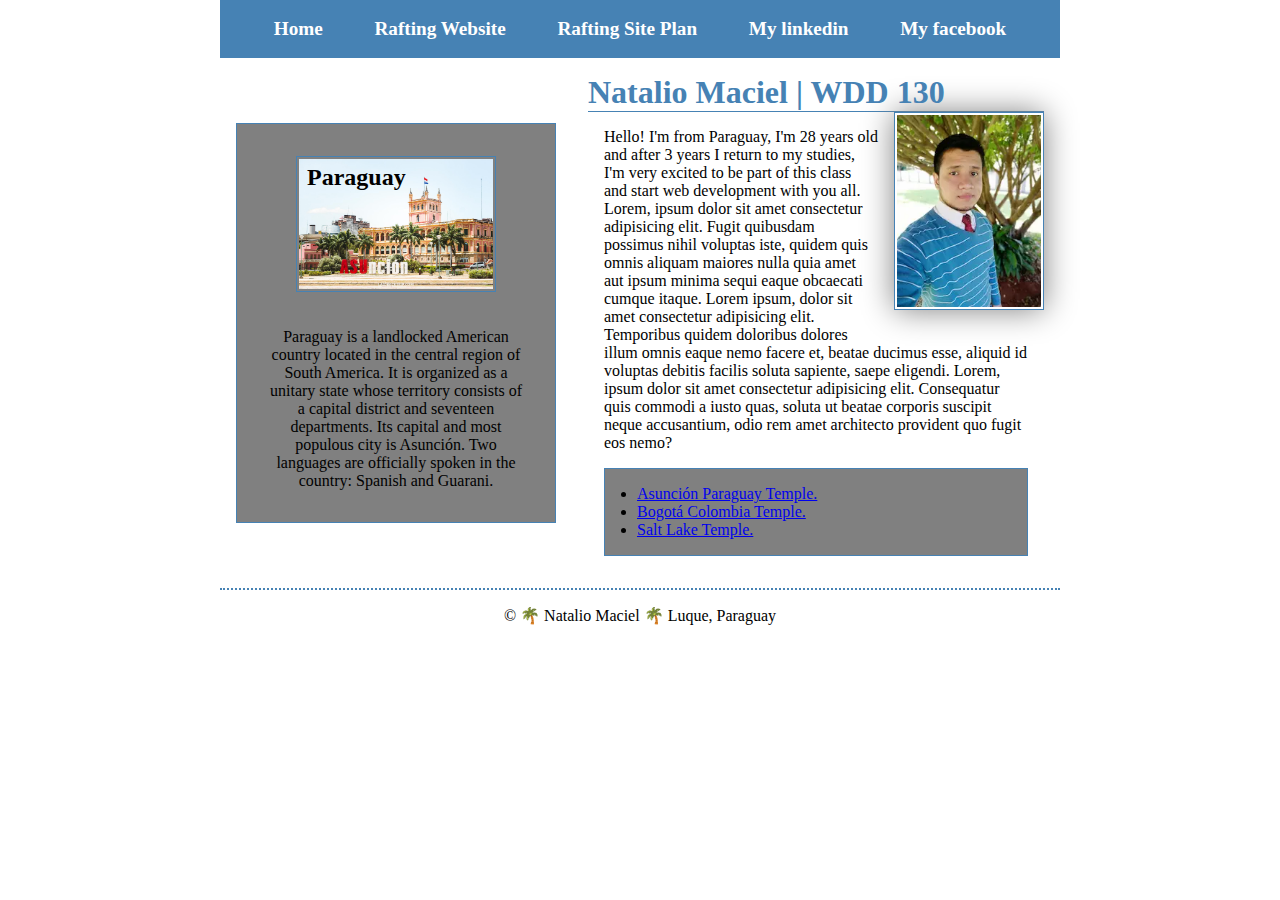
<file: index.html>
<!DOCTYPE html>
<html lang="en">
<head>
    <meta charset="UTF-8">
    <meta name="viewport" content="width=device-width, initial-scale=1.0">
    <title>Natalio Maciel  |  WDD 130</title>
    <meta name="description" content="Describe your home page here using keywords like your name, the course, the purpose of teh page.">
    <meta name="author" content="Natalio Maciel">
    <link rel="stylesheet" href="styles/styles.css">
</head>
<body>
    <header>
        <nav>
            <a href="#">Home</a>
            <a href="wwr/">Rafting Website</a>
            <a href="wwr/site-plan-rafting.html">Rafting Site Plan</a>
            <a href="https://www.linkedin.com/in/adrianmaciel95/">My linkedin</a>
            <a href="https://www.facebook.com/natalioadrian.macielcaceres/">My facebook</a>
        </nav>
    </header>
    <div class="grid">
        <main>
            <h1>Natalio Maciel  |  WDD 130</h1>
            <img src="images/profile.webp" alt="Hello, my name is Natalio Maciel" width="200">
            <p>
                Hello! I'm from Paraguay, I'm 28 years old and after 3 years I return to my studies, 
                I'm very excited to be part of this class and start web development with you all.
                Lorem, ipsum dolor sit amet consectetur adipisicing elit. Fugit quibusdam possimus nihil voluptas iste, quidem quis omnis aliquam maiores nulla quia amet aut ipsum minima sequi eaque obcaecati cumque itaque.
                Lorem ipsum, dolor sit amet consectetur adipisicing elit. Temporibus quidem doloribus dolores illum omnis eaque nemo facere et, beatae ducimus esse, aliquid id voluptas debitis facilis soluta sapiente, saepe eligendi.
                Lorem, ipsum dolor sit amet consectetur adipisicing elit. Consequatur quis commodi a iusto quas, soluta ut beatae corporis suscipit neque accusantium, odio rem amet architecto provident quo fugit eos nemo?
            </p>
            <ul class="box indent">
                <li><a href="https://www.churchofjesuschrist.org/temples/details/asuncion-paraguay-temple?lang=eng" target="_blank">Asunción Paraguay Temple.</a></li>
                <li><a href="https://www.churchofjesuschrist.org/temples/details/bogota-colombia-temple?lang=eng" target="_blank">Bogotá Colombia Temple.</a></li>
                <li><a href="https://www.churchofjesuschrist.org/temples/details/salt-lake-temple?lang=eng" target="_blank">Salt Lake Temple.</a></li>
            </ul>
        </main>
        
        <aside class="box">
            <h2>Paraguay</h2>
            <img src="images/paraguay.jpg" alt="Capital de Paraguay" width="200">
            <p>Paraguay is a landlocked American country located in the central 
                region of South America. It is organized as a unitary state whose territory 
                consists of a capital district and seventeen departments. Its capital and most 
                populous city is Asunción. Two languages are officially spoken in the country: Spanish and Guarani.</p>
        </aside>
    </div>    
    <footer>
        <p>&copy; 🌴  Natalio Maciel  🌴  Luque, Paraguay</p>
    </footer>
</body>
<!--05-05-2024-->
</html>
</file>
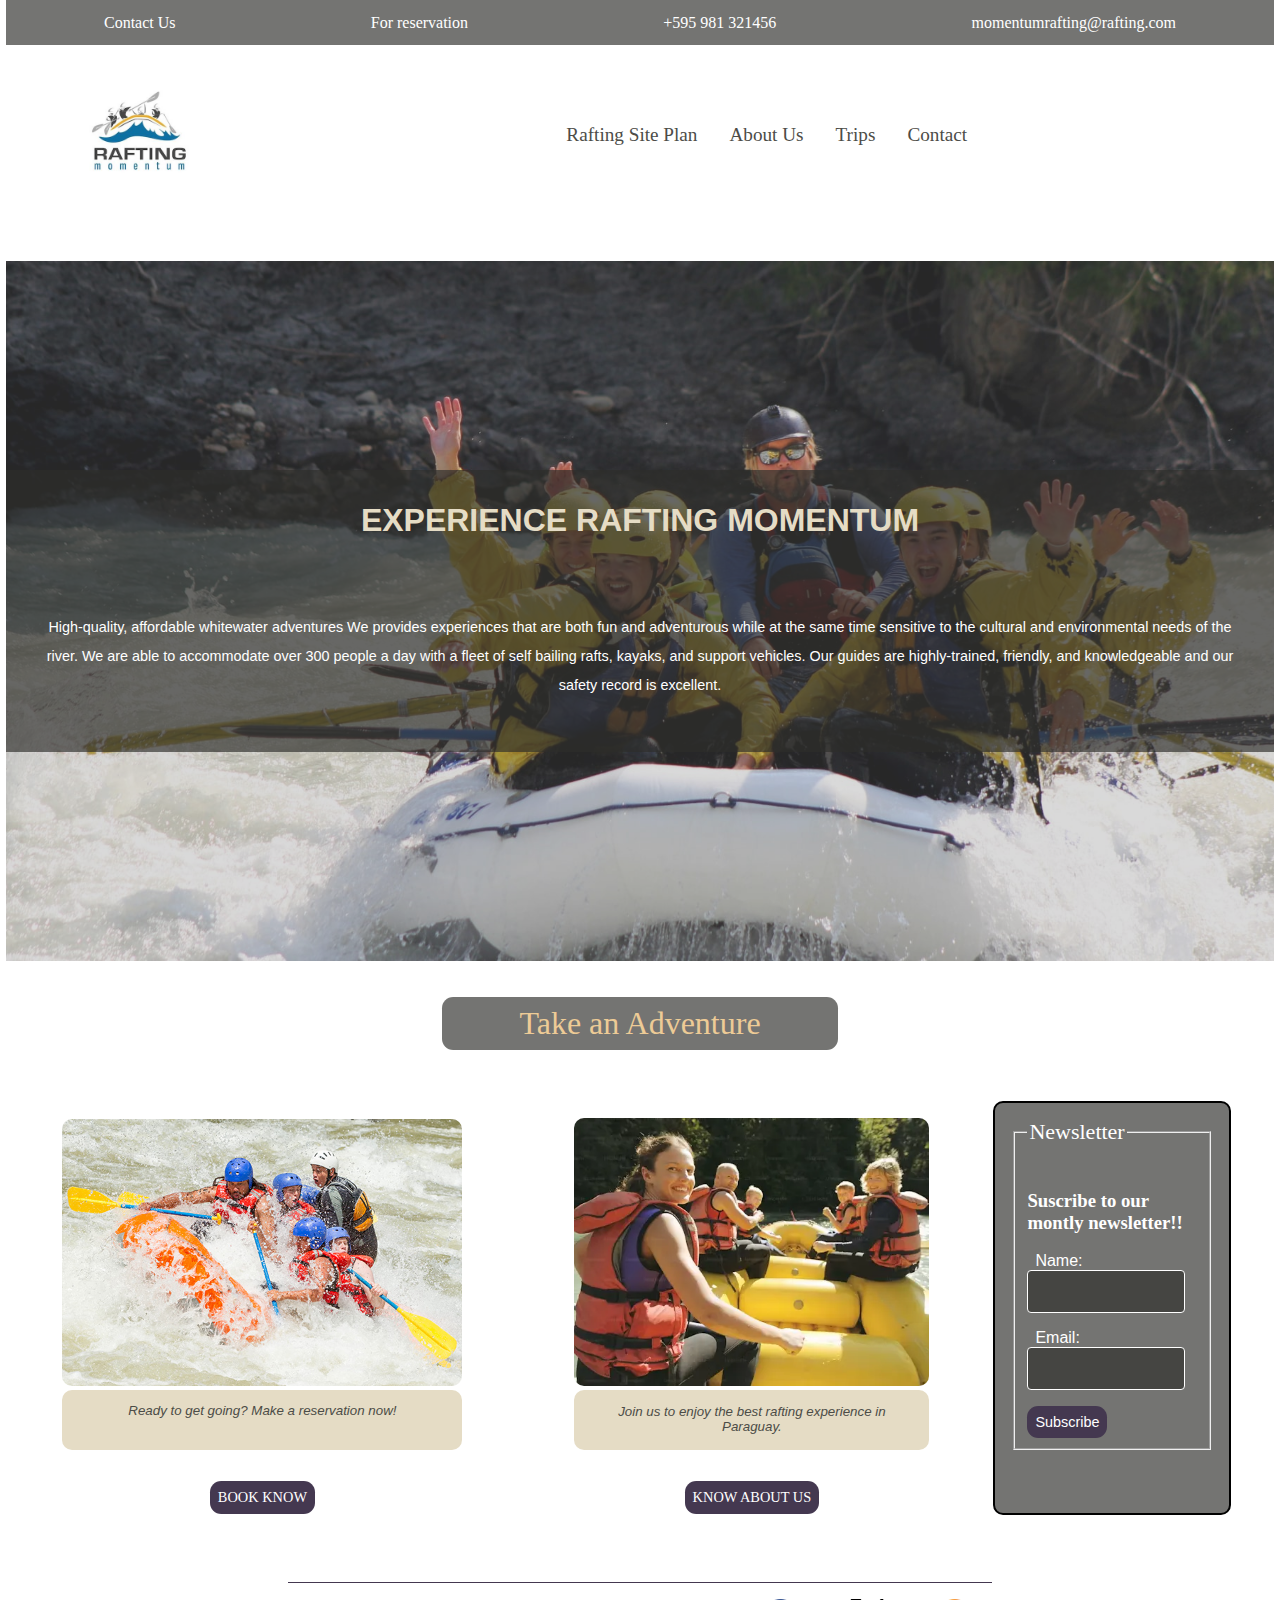
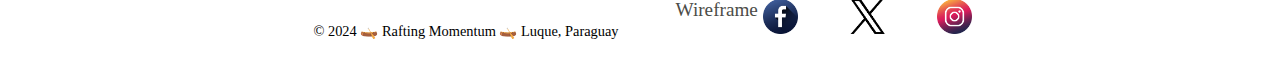
<file: wwr/index.html>
<!DOCTYPE html>
<html lang="en">
<head>
    <meta charset="UTF-8">
    <meta name="viewport" content="width=device-width, initial-scale=1.0">
    <title>Home Rafting Momentum</title>
    <meta name="description" content="The best white water rafting! Don't waste your time and reserve your trip now. And adventure is waiting for you!">
    <meta name="author" content="Natalio Maciel">
    <link rel="stylesheet" href="styles/rafting.css">
</head>
<body>
    <header>
        <div class="header__div">
            <a href="contact.html">Contact Us</a>
            <a href="trips.html">For reservation</a>
            <a href="#">+595 981 321456</a>
            <a href="contact.html">momentumrafting@rafting.com</a>
        </div>
        <a href="index.html">
            <img class="logo" src="images/rafting-site-logo.jpg" alt="Rafting Site Logo">
        </a>
        <nav>
            <a href="index.html">Rafting Site Plan</a>
            <a href="about.html">About Us</a>
            <a href="trips.html">Trips</a>
            <a href="contact.html">Contact</a>
        </nav>
    </header>
    <br>
    <br>
    <main>
        <div class="banner">
            <div class="info">
                <h1 class="banner__title"> EXPERIENCE RAFTING MOMENTUM</h1>
                <p class="banner__p__i">
                    High-quality, affordable whitewater adventures
                    We provides experiences that are both fun and adventurous while at the same time 
                    sensitive to the cultural and environmental needs of the river. We are able to accommodate 
                    over 300 people a day with a fleet of self bailing rafts, kayaks, and support vehicles. 
                    Our guides are highly-trained, friendly, and knowledgeable and our safety record is excellent.
                </p>
            </div>
        </div>
        <br>
        <br>
        <div>
            <a class="button__trip button__a" href="trips.html">Take an Adventure</a>
        </div>
        <br>
        <br>
        <section class="trip__home">
            <div class="figure">
                <figure>
                    <img class="figure__img" src="images/wwr2.jpg" alt="White Water Rafting1">
                    <figcaption>Ready to get going? Make a reservation now!</figcaption>
                </figure>
                <a class="button" href="trips.html">BOOK KNOW</a>
            </div>
            <div class="figure">
                <figure>
                    <img class="figure__img" src="images/happyclient2.webp" alt="White Water Rafting2" width="355">
                    <figcaption>Join us to enjoy the best rafting experience in Paraguay.</figcaption>
                </figure>
                <a class="button" href="contact.html">KNOW ABOUT US</a>
            </div>
            <form class="form__home">
                <fieldset>
                    <legend class="legend__home">Newsletter</legend>
                    <h3>Suscribe to our montly newsletter!!</h3>
                    <div>
                        <label for="name">Name:</label>
                        <input class="controls" type="text" id="name" name="name">
                    </div>
                    <div>
                        <label for="useremail">Email:</label>   
                        <input class="controls" type="email" id="useremail" name="useremail">
                    </div>      
                    <button class="button" type="submit">Subscribe</button> 
                </fieldset>
            </form>
        </section>
    </main>
    <br>
    <br>
    <footer>
        <p>&copy; 2024 🛶 Rafting Momentum 🛶  Luque, Paraguay</p>
        <nav>
            <a class="footer__img" href="https://app.moqups.com/j3bwiCZergPqX8qBrM3HeE8jsIW17aIn/view/page/af5d9795b" target="_blank">Wireframe</a>
            <a href="https://facebook.com" target="_blank">
                <img class="footer__img" src="images/facebook.png" alt="facebook"  width="50">
            </a>
            <a href="https://twitter.com"  target="_blank">
                <img class="footer__img" src="images/twitter.png"  alt="twitter" width="50">
            </a>
            <a href="https://www.instagram.com/"  target="_blank">
                <img class="footer__img" src="images/instagram.png"  alt="instagram" width="50">
            </a>
        </nav>
    </footer>
</body>
</html>
</file>
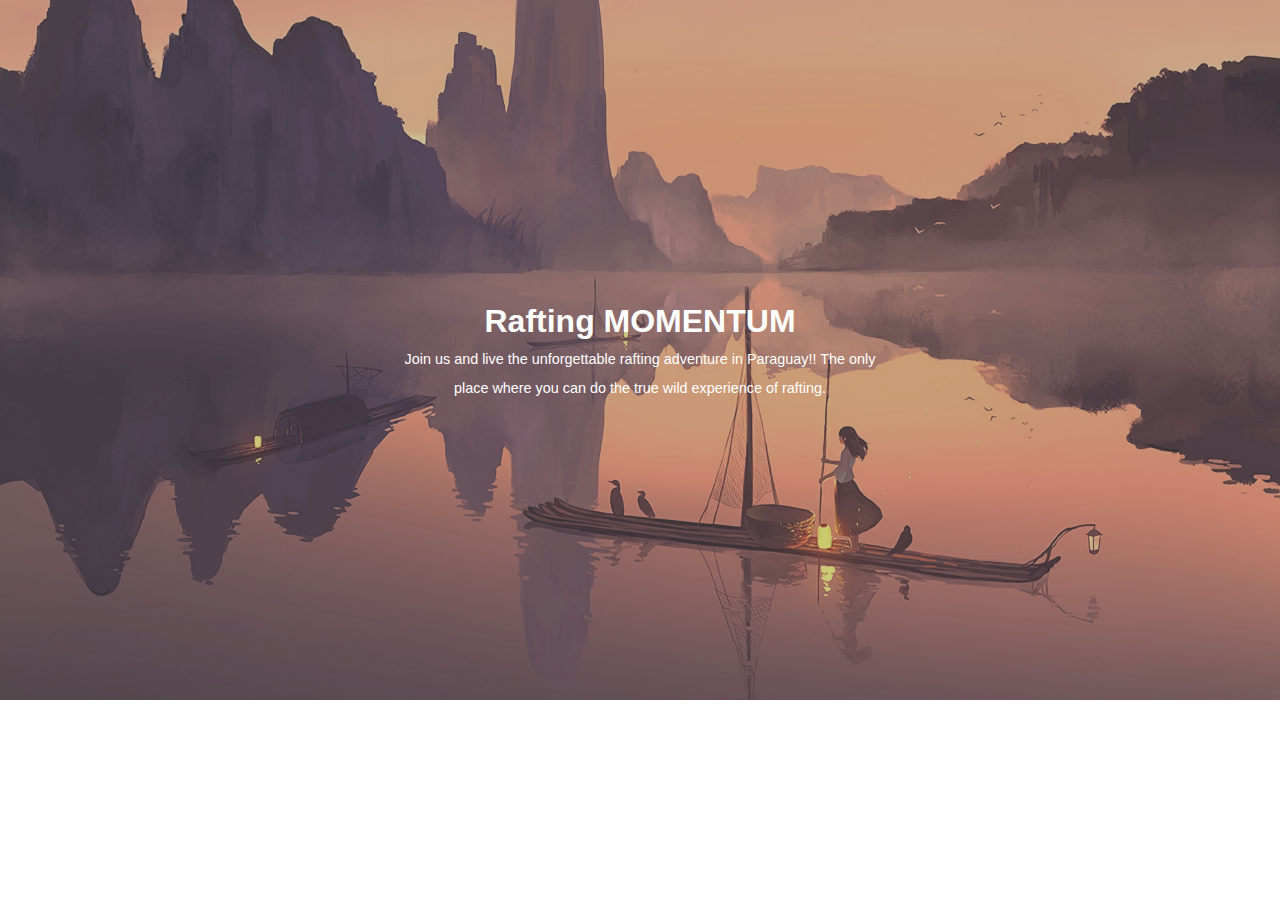
<file: hero.html>
<!DOCTYPE html>
<html lang="en">
<head>
    <meta charset="UTF-8">
    <meta name="viewport" content="width=device-width, initial-scale=1.0">
    <link rel="stylesheet" href="styles/styles_hero.css">
    <title>Document</title>
</head>
<body>
    <header>
        <Section class="banner">
            <div class="banner__info">
                <h1 class="banner__title">
                    Rafting MOMENTUM
                </h1>
                <p class="banner__p">
                    Join us and live the unforgettable rafting adventure in Paraguay!! 
                    The only place where you can do the true wild experience of rafting.
                </p>
            </div>
        </Section>
    </header>
</body>
</html>
</file>
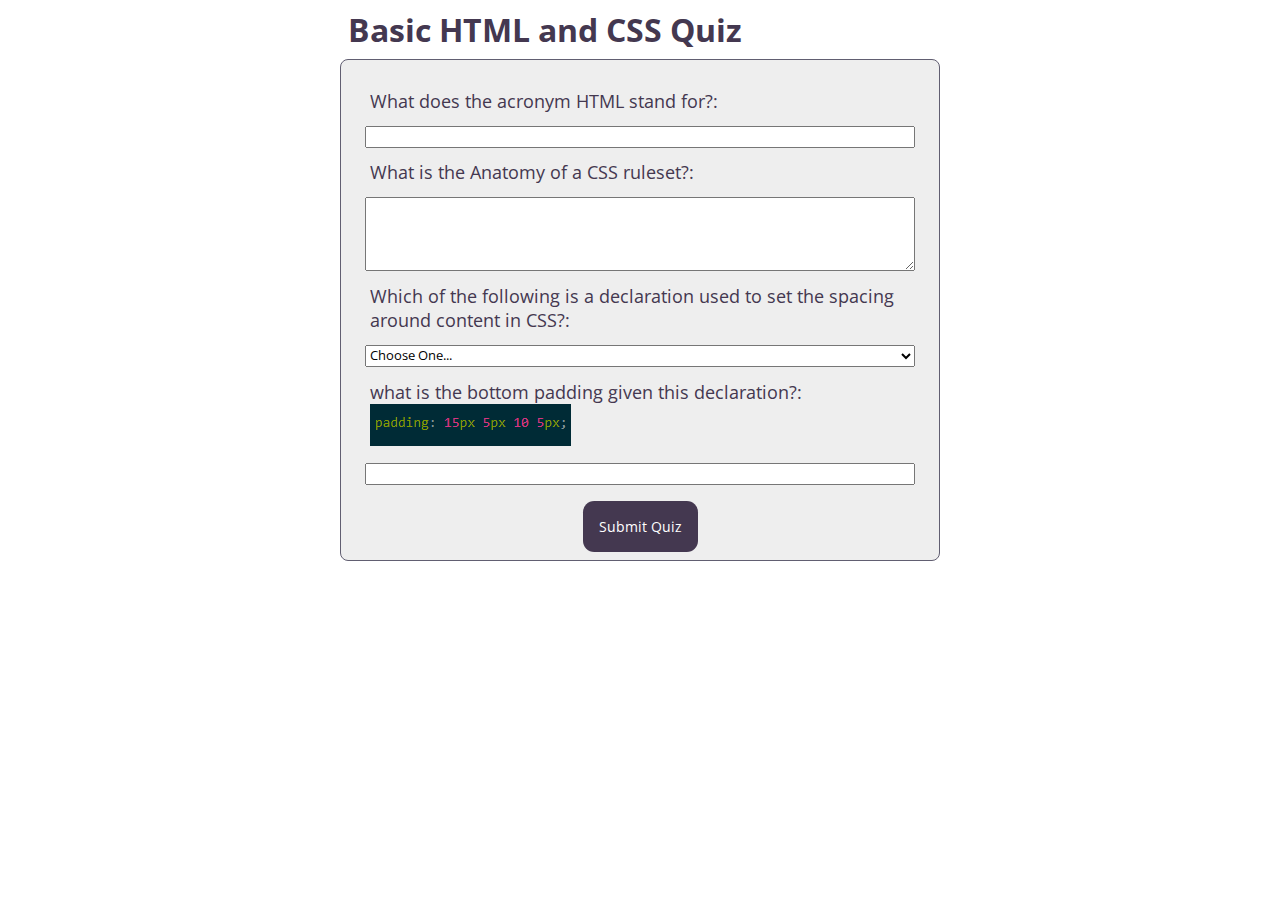
<file: quiz.html>
<!DOCTYPE html>
<html lang="en">
<head>
    <meta charset="UTF-8">
    <meta name="viewport" content="width=device-width, initial-scale=1.0">
    <title>WDD 130 | Natalio Maciel</title>
    <meta name="description" content="Quiz about HTML and CSS">
    <meta name="author" content="Natalio Maciel">
    <link rel="stylesheet" href="styles/quiz.css">

</head>
<body>
    <header>
        <h1>Basic HTML and CSS Quiz</h1>
    </header>
    <main>
        <form>
            <fieldset>                
                <label for="q1">What does the acronym HTML stand for?:</label>
                <input type="text" id="q1" name="q1">
                <label for="q2">What is the Anatomy of a CSS ruleset?:</label>   
                <textarea id="q2" name="q2" rows="4" placeholder=""></textarea>
                <label for="q3">Which of the following is a declaration used to set the spacing around content in CSS?:</label>
                <select name="q3" id="q3">
                    <option value="" selected disabled>Choose One...</option>
                    <option value="margin">margin</option>
                    <option value="display">display</option>
                    <option value="padding">padding</option>
                    <option value="width">width</option>
                </select>
                <label for="q4">what is the bottom padding given this declaration?: <img class="img" src="images/question4.png" alt="question4"></label>
                <input type="number" id="q4" name="q4">
            </fieldset>
            <button type="submit">Submit Quiz</button>
        </form>
    </main>
    <footer></footer>
</body>
</html>
</file>
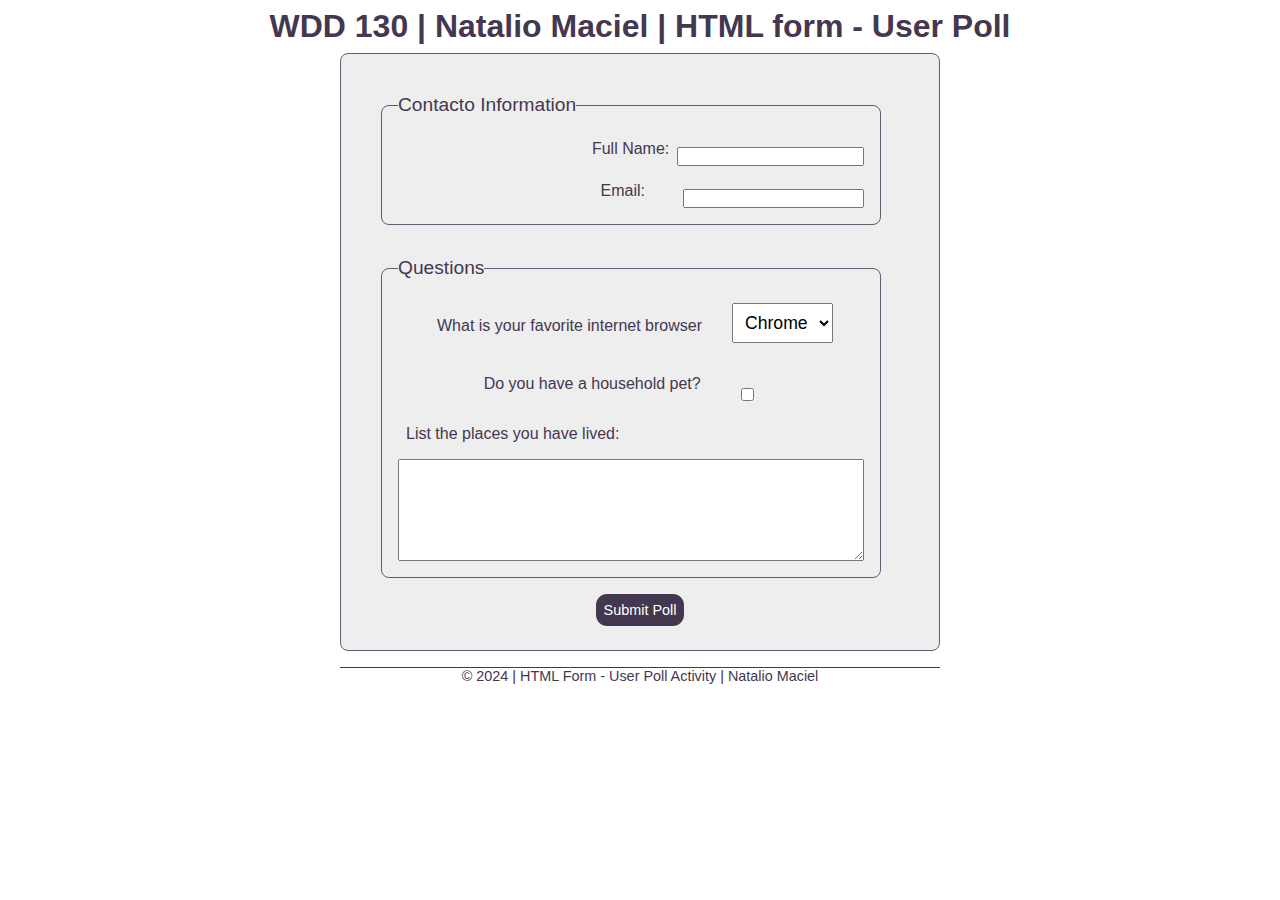
<file: week05/poll-form.html>
<!DOCTYPE html>
<html lang="en">
<head>
    <meta charset="UTF-8">
    <meta name="viewport" content="width=device-width, initial-scale=1.0">
    <title>WDD 130 | HTML form - User Poll</title>
    <link rel="stylesheet" href="styles/poll-form.css">
</head>
<body>
    <header>
        <h1>WDD 130 | Natalio Maciel | HTML form - User Poll</h1>
    </header>
    <main>
        <form>
            <fieldset>
                <legend>Contacto Information</legend>
                <div class="form-item column2">
                    <label for="fullname">Full Name:</label>
                    <input type="text" id="fullname" name="fullname">
                </div>
                <div class="form-item column2">
                    <label for="useremail">Email:</label>   
                    <input type="email" id="useremail" name="useremail">
                </div>                                             
            </fieldset>
            <fieldset>
                <legend>Questions</legend>
                <div class="form-item column1">
                    <label for="browser">What is your favorite internet browser</label>
                    <select name="browser" id="browser">
                        <option value="chrome">Chrome</option>
                        <option value="firefox">Firefox</option>
                        <option value="edge">Edge</option>
                        <option value="safari">Safari</option>
                        <option value="other">Other</option>
                    </select>
                </div>
                <div class="form-item column1">
                    <label for="pet">Do you have a household pet?</label>
                    <input type="checkbox" id="pet" name="pet">
                </div>
                <label for="feedback">List the places you have lived:</label> 
                <textarea id="feedback" name="feedback" rows="4" placeholder=""></textarea>               
            </fieldset>
            <button type="submit">Submit Poll</button>
        </form>
    </main>
    <footer>
        <p>&copy; 2024 | HTML Form - User Poll Activity | Natalio Maciel</p>
    </footer>
</body>
</html>
</file>
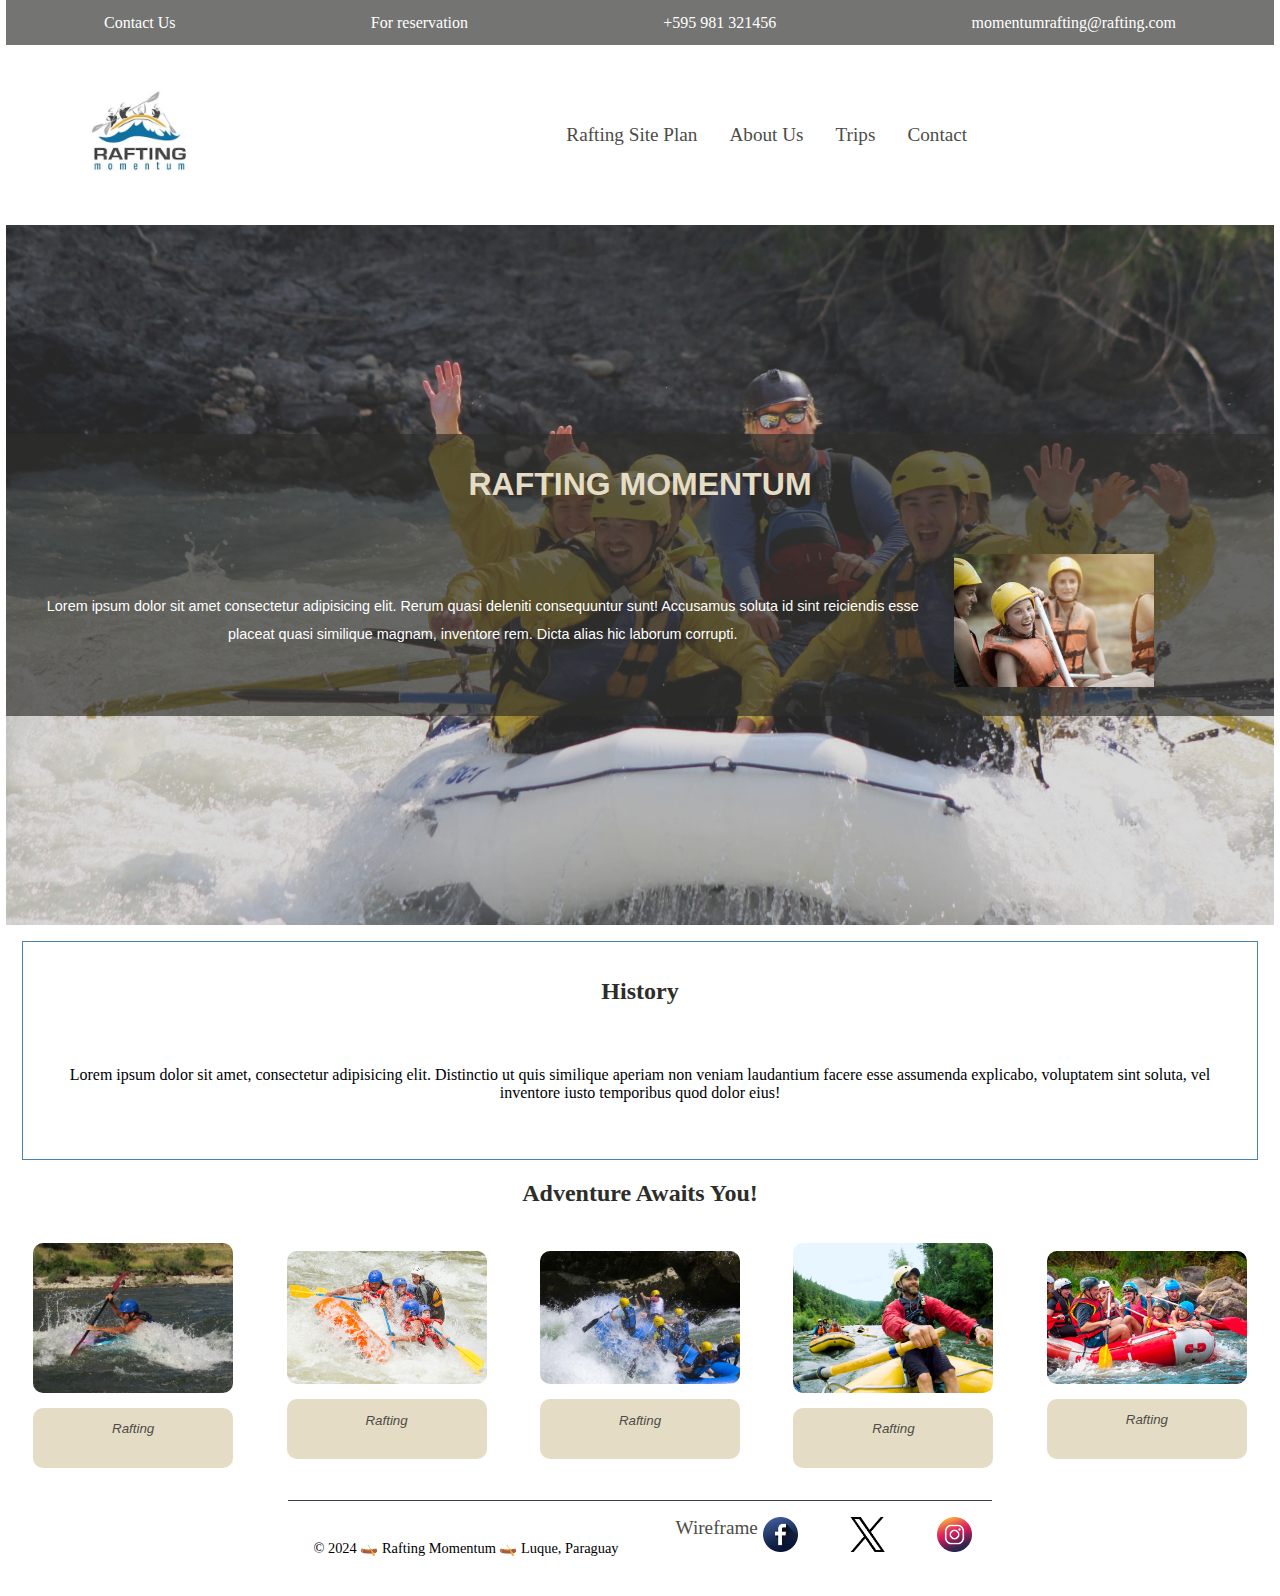
<file: wwr/about.html>
<!DOCTYPE html>
<html lang="en">
<head>
    <meta charset="UTF-8">
    <meta name="viewport" content="width=device-width, initial-scale=1.0">
    <title>Rafting Momentum. About Us</title>
    <meta name="description" content="About us At Rafting Momentum, we are dedicated to providing you with quality adventures at reasonable prices. Find out what makes us different!">
    <meta name="author" content="Natalio Maciel">
    <link rel="stylesheet" href="styles/rafting.css">
</head>
<body>
    <header>
        <div class="header__div">
            <a href="contact.html">Contact Us</a>
            <a href="trips.html">For reservation</a>
            <a href="#">+595 981 321456</a>
            <a href="contact.html">momentumrafting@rafting.com</a>
        </div>
        <a href="index.html">
            <img class="logo" src="images/rafting-site-logo.jpg" alt="Rafting Site Logo">
        </a>
        <nav>
            <a href="index.html">Rafting Site Plan</a>
            <a href="about.html">About Us</a>
            <a href="trips.html">Trips</a>
            <a href="contact.html">Contact</a>
        </nav>
    </header>
    <main>
        <section class="banner">
            <div class="info">
                <h1 class="banner__title h1"> RAFTING MOMENTUM</h1>
                <p class="banner__p">
                    Lorem ipsum dolor sit amet consectetur adipisicing elit. 
                    Rerum quasi deleniti consequuntur sunt! Accusamus soluta id sint 
                    reiciendis esse placeat quasi similique magnam, inventore rem. Dicta 
                    alias hic laborum corrupti.
                </p>
                <img class="banner__img" src="images/happyclient.jpg" alt="happy Client" width="200">
            </div>
        </section>
        <section class="history">
            <h2>History</h2>
            <p>Lorem ipsum dolor sit amet, consectetur adipisicing elit. Distinctio ut quis similique aperiam non veniam laudantium facere esse assumenda explicabo, voluptatem sint soluta, vel inventore iusto temporibus quod dolor eius!</p>
        </section>
        <h2>Adventure Awaits You!</h2>
        <section class="article">
            <figure class="figure">
                <img class="figure__img__adv" src="images/wwr.jpg" alt="White Water Rafting1">
                <figcaption>Rafting</figcaption>
            </figure>
            <figure class="figure">
                <img class="figure__img__adv" src="images/wwr2.jpg" alt="White Water Rafting2" width="400">
                <figcaption>Rafting</figcaption>
            </figure>
            <figure class="figure">
                <img class="figure__img__adv" src="images/wwr3.jpg" alt="White Water Rafting3" width="400">
                <figcaption>Rafting</figcaption>
            </figure>
            <figure class="figure">
                <img class="figure__img__adv" src="images/happy_employee4.jpg" alt="White Water Rafting4" width="400">
                <figcaption>Rafting</figcaption>
            </figure>
            <figure class="figure">
                <img class="figure__img__adv" src="images/rafting.jpg" alt="White Water Rafting5" width="400">
                <figcaption>Rafting</figcaption>
            </figure>
        </section>
    </main>
    <footer>
        <p>&copy; 2024 🛶 Rafting Momentum 🛶  Luque, Paraguay</p>
        <nav>
            <a class="footer__img" href="https://app.moqups.com/j3bwiCZergPqX8qBrM3HeE8jsIW17aIn/view/page/af5d9795b" target="_blank">Wireframe</a>
            <a href="https://facebook.com" target="_blank">
                <img class="footer__img" src="images/facebook.png" alt="facebook"  width="50">
            </a>
            <a href="https://twitter.com"  target="_blank">
                <img class="footer__img" src="images/twitter.png"  alt="twitter" width="50">
            </a>
            <a href="https://www.instagram.com/"  target="_blank">
                <img class="footer__img" src="images/instagram.png"  alt="instagram" width="50">
            </a>
        </nav>
    </footer>
</body>
</html>
</file>
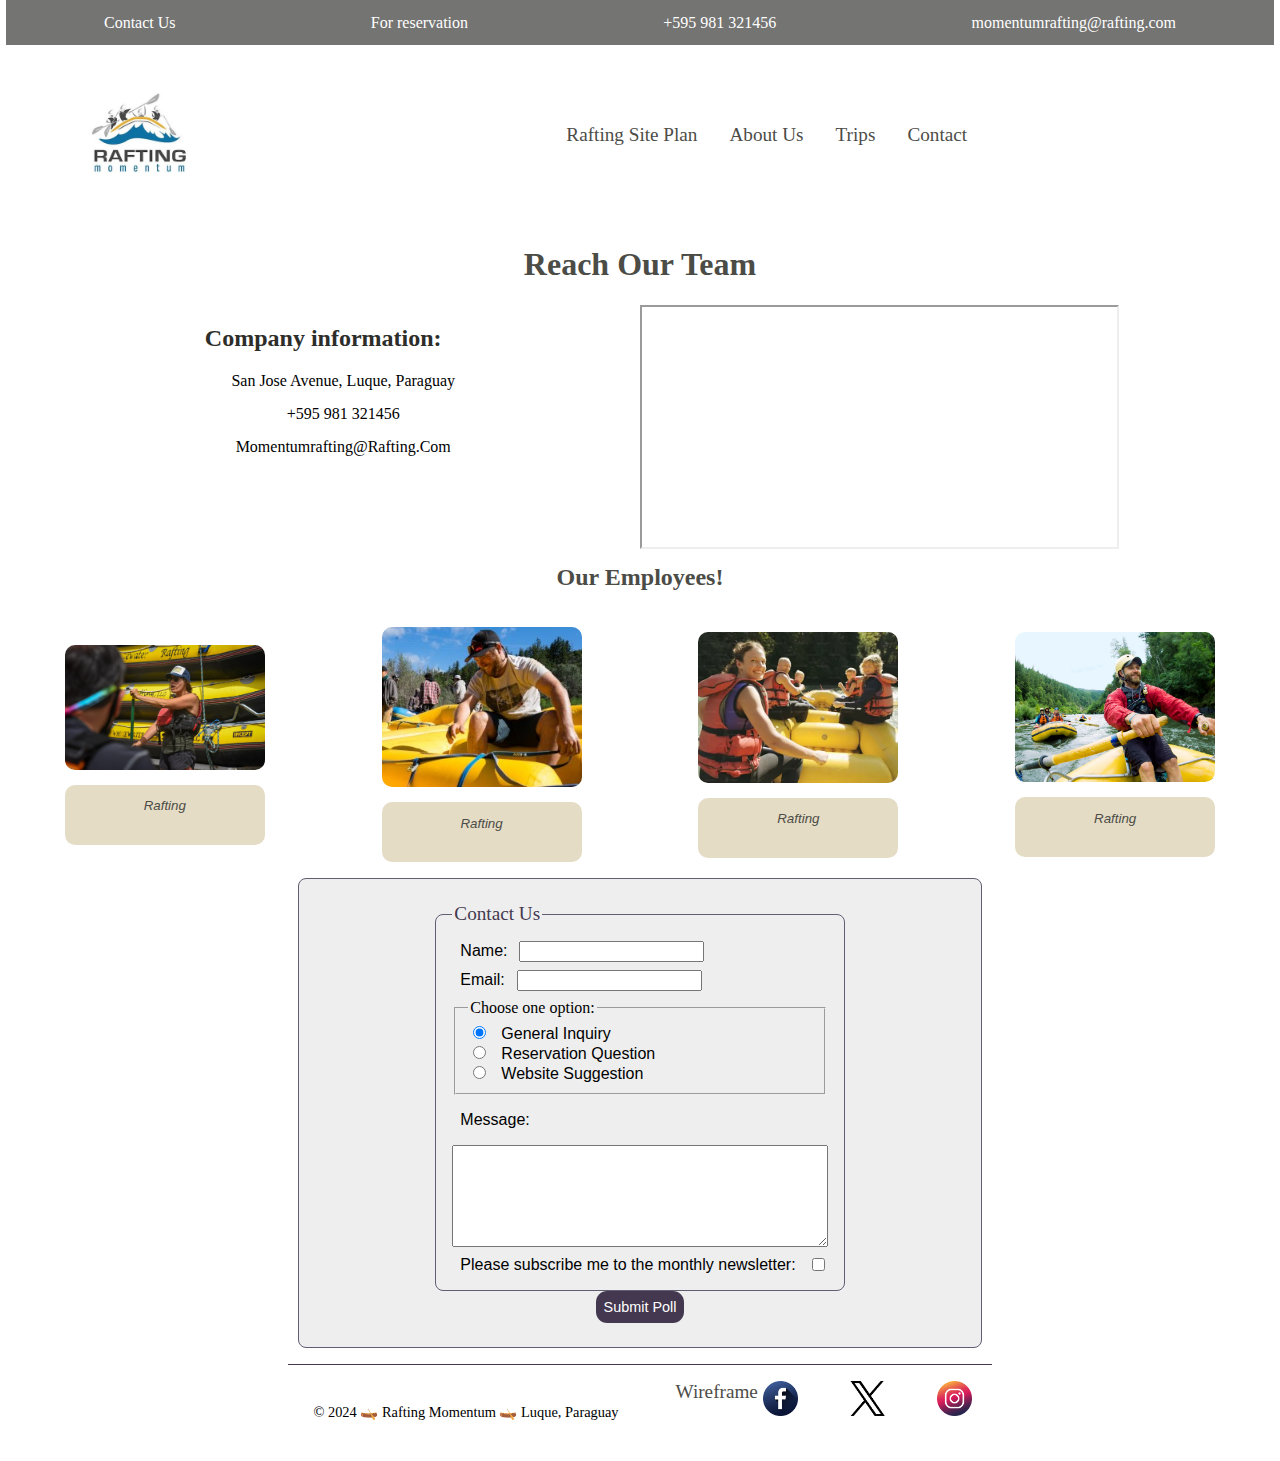
<file: wwr/contact.html>
<!DOCTYPE html>
<html lang="en">
<head>
    <meta charset="UTF-8">
    <meta name="viewport" content="width=device-width, initial-scale=1.0">
    <title>Contact Us Rafting Momentum</title>
    <meta name="description" content="Contact Momentum Rafting Whitewater Rafting at 1111100000 to book your next white water rafting trip">
    <meta name="author" content="Natalio Maciel">
    <link rel="stylesheet" href="styles/rafting.css">
</head>
<body>
    <header>
        <div class="header__div">
            <a href="contact.html">Contact Us</a>
            <a href="trips.html">For reservation</a>
            <a href="#">+595 981 321456</a>
            <a href="contact.html">momentumrafting@rafting.com</a>
        </div>
        <img class="logo" src="images/rafting-site-logo.jpg" alt="Rafting Site Logo">
        <nav>
            <a href="index.html">Rafting Site Plan</a>
            <a href="about.html">About Us</a>
            <a href="trips.html">Trips</a>
            <a href="contact.html">Contact</a>
        </nav>
    </header>
    <main>
        <div class="div__contact">
            <h1 class="h1">Reach Our Team</h1>
            <div>
                <h2>Company information:</h2>
                <ul>                
                    <li>San Jose Avenue, Luque, Paraguay</li>
                    <li>+595 981 321456</li>
                    <li>momentumrafting@rafting.com</li>
                </ul>
            </div> 
            <iframe src="https://www.google.com/maps/embed?pb=!1m14!1m12!1m3!1d8593.052227381748!2d-57.491882118557754!3d-25.10411547184921!2m3!1f0!2f0!3f0!3m2!1i1024!2i768!4f13.1!5e0!3m2!1ses-419!2spy!4v1716696645789!5m2!1ses-419!2spy" width="400" height="300" allowfullscreen="" loading="lazy" referrerpolicy="no-referrer-when-downgrade"></iframe>
        </div>
        <h2 class="h1">Our Employees!</h2>
            <section class="article">
                <figure class="figure">
                    <img class="figure__img__adv" src="images/happy_employee.jpg" alt="White Water Rafting1">
                    <figcaption>Rafting</figcaption>
                </figure>
                <figure class="figure">
                    <img class="figure__img__adv" src="images/happy_employee2-1.jpg" alt="White Water Rafting2">
                    <figcaption>Rafting</figcaption>
                </figure>
                <figure class="figure">
                    <img class="figure__img__adv" src="images/happyclient2.webp" alt="White Water Rafting3">
                    <figcaption>Rafting</figcaption>
                </figure>
                <figure class="figure">
                    <img class="figure__img__adv" src="images/happy_employee4.jpg" alt="White Water Rafting4">
                    <figcaption>Rafting</figcaption>
                </figure>
            </section>
        <form class="form">
            <fieldset class="fieldset">
                <legend class="legend">Contact Us</legend>
                <div>
                    <label for="name">Name:</label>
                    <input type="text" id="name" name="name">
                </div>
                <div>
                    <label for="useremail">Email:</label>   
                    <input type="email" id="useremail" name="useremail">
                </div> 

                <fieldset>
                    <legend>Choose one option:</legend>
                    <div>
                      <input type="radio" id="inquiry" name="option" value="inquiry" checked />
                      <label for="inquiry">General Inquiry</label>
                    </div>                  
                    <div>
                      <input type="radio" id="reservation" name="option" value="reservation" />
                      <label for="reservation">Reservation Question</label>
                    </div>                  
                    <div>
                      <input type="radio" id="website" name="option" value="website" />
                      <label for="website">Website Suggestion</label>
                    </div>
                  </fieldset>

                <label for="message">Message:</label> 
                <textarea id="message" name="message" rows="4" placeholder=""></textarea>
                <div>
                    <label for="subscribe">Please subscribe me to the monthly newsletter:</label>
                    <input type="checkbox" id="subscribe" name="subscribe">
                </div>                            
            </fieldset>
            <button class="button" type="submit">Submit Poll</button>
        </form>
    </main>
    <footer>
        <p>&copy; 2024 🛶 Rafting Momentum 🛶  Luque, Paraguay</p>
        <nav>
            <a class="footer__img" href="https://app.moqups.com/j3bwiCZergPqX8qBrM3HeE8jsIW17aIn/view/page/af5d9795b" target="_blank">Wireframe</a>
            <a href="https://facebook.com" target="_blank">
                <img class="footer__img" src="images/facebook.png" alt="facebook"  width="50">
            </a>
            <a href="https://twitter.com"  target="_blank">
                <img class="footer__img" src="images/twitter.png"  alt="twitter" width="50">
            </a>
            <a href="https://www.instagram.com/"  target="_blank">
                <img class="footer__img" src="images/instagram.png"  alt="instagram" width="50">
            </a>
        </nav>
    </footer>
</body>
</html>
</file>
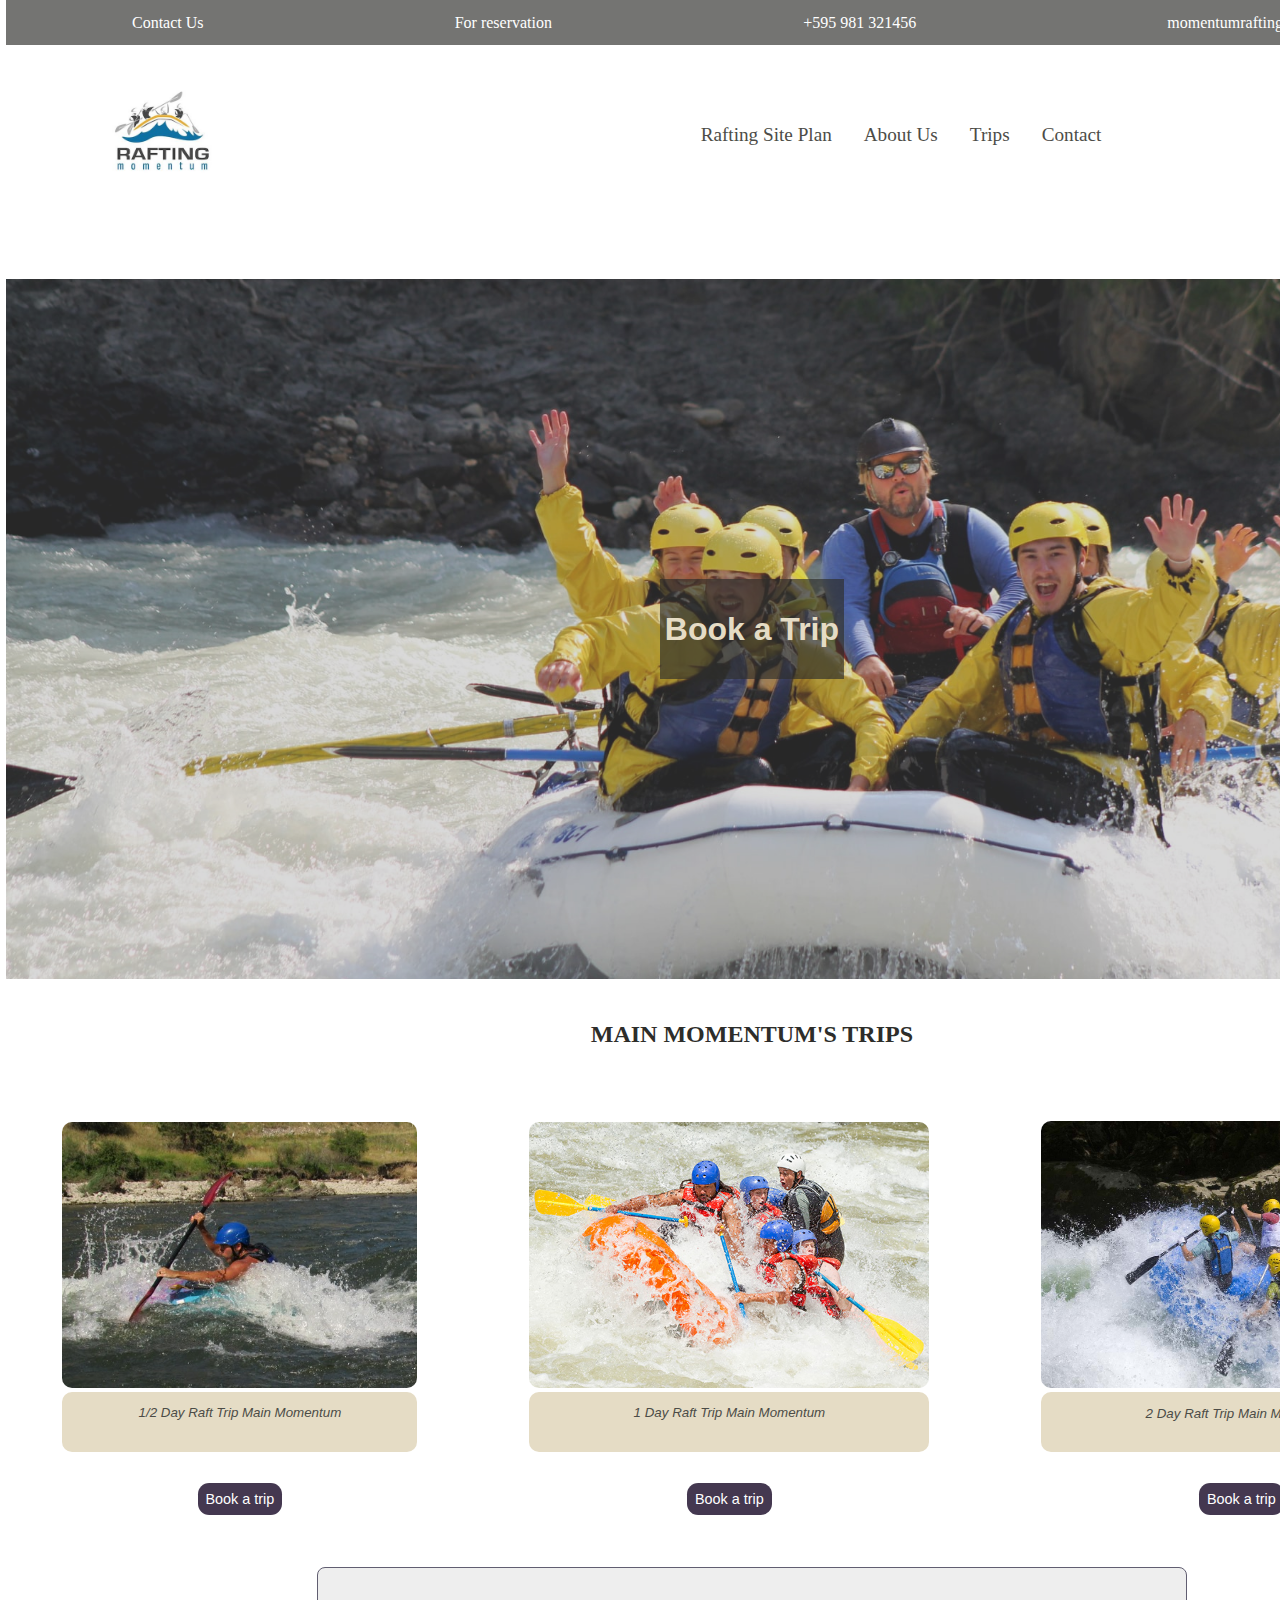
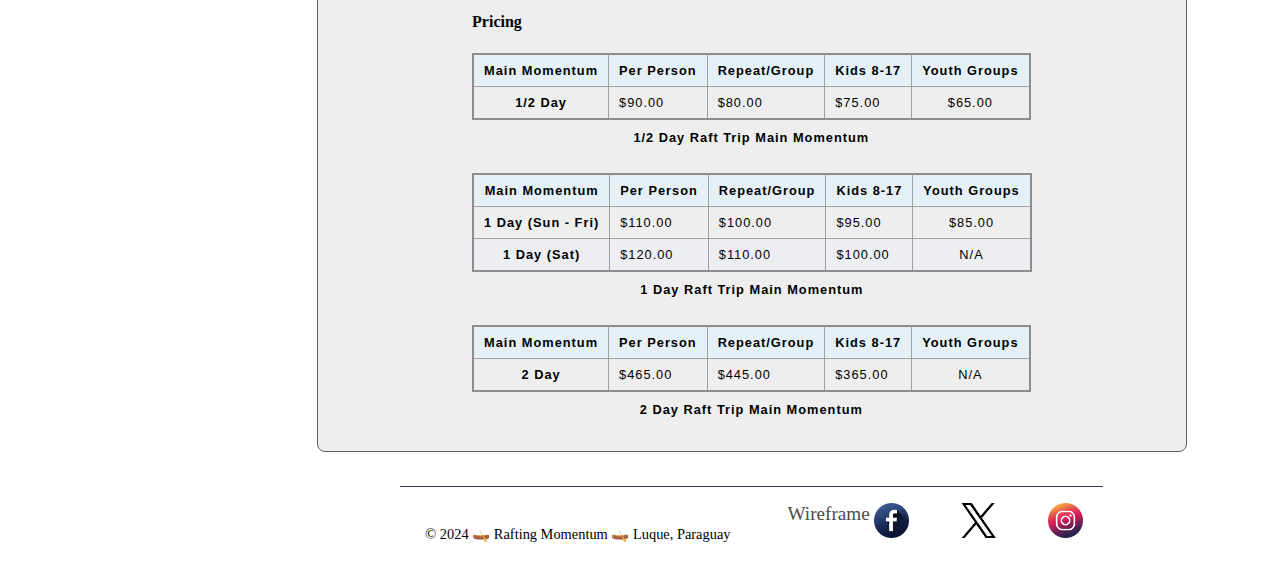
<file: wwr/trips.html>
<!DOCTYPE html>
<html lang="en">
<head>
    <meta charset="UTF-8">
    <meta name="viewport" content="width=device-width, initial-scale=1.0">
    <title>Trips Rafting Momentum</title>
    <meta name="description" content="Book your rafting trip today Only!">
    <meta name="author" content="Natalio Maciel">
    <link rel="stylesheet" href="styles/rafting.css">
</head>
<body>
    <header>
        <div class="header__div">
            <a href="contact.html">Contact Us</a>
            <a href="trips.html">For reservation</a>
            <a href="#">+595 981 321456</a>
            <a href="contact.html">momentumrafting@rafting.com</a>
        </div>
        <a href="index.html">
            <img class="logo" src="images/rafting-site-logo.jpg" alt="Rafting Site Logo">
        </a>
        <nav>
            <a href="index.html">Rafting Site Plan</a>
            <a href="about.html">About Us</a>
            <a href="trips.html">Trips</a>
            <a href="contact.html">Contact</a>
        </nav>
    </header>
    <br>
    <br>
    <main>
        <br>
        <section class="banner">
            <div class="banner__trip">
                <h1 class="banner__title h1">Book a Trip</h1>
            </div>
        </section>
        <section class="trip">
            <h2>MAIN MOMENTUM'S TRIPS</h2>
            <div class="figure">
                <figure>
                    <img class="figure__img" src="images/wwr.jpg" alt="White Water Rafting1" width="355">
                    <figcaption>1/2 Day Raft Trip Main Momentum</figcaption>                
                </figure>
                <button class="button">Book a trip</button>
            </div>
            <div class="figure">
                <figure>
                    <img class="figure__img" src="images/wwr2.jpg" alt="White Water Rafting2">
                    <figcaption>1 Day Raft Trip Main Momentum</figcaption>                
                </figure>
                <button class="button">Book a trip</button>
            </div>
            <div class="figure">
                <figure>
                    <img class="figure__img" src="images/wwr3.jpg" alt="White Water Rafting3">
                    <figcaption>2 Day Raft Trip Main Momentum</figcaption>                
                </figure>
                <button class="button">Book a trip</button>
            </div>
        </section>
        <br>
        <br>
        <form class="form__table">
            <h4>Pricing</h4>
                <div>
                    <table>
                        <caption>
                            1/2 Day Raft Trip Main Momentum
                          </caption>
                          <thead>
                            <tr>
                              <th scope="col">Main Momentum</th>
                              <th scope="col">Per Person</th>
                              <th scope="col">Repeat/Group</th>
                              <th scope="col">Kids 8-17</th>
                              <th scope="col">Youth Groups</th>
                            </tr>
                          </thead>
                          <tbody>
                            <tr>
                              <th scope="row">1/2 Day</th>
                              <td>$90.00</td>
                              <td>$80.00</td>
                              <td>$75.00</td>
                              <td>$65.00</td>
                            </tr>
                        </tbody>
                    </table>
                </div>
                <br>
                <div>
                    <table>
                        <caption>
                            1 Day Raft Trip Main Momentum
                          </caption>
                          <thead>
                            <tr>
                              <th scope="col">Main Momentum</th>
                              <th scope="col">Per Person</th>
                              <th scope="col">Repeat/Group</th>
                              <th scope="col">Kids 8-17</th>
                              <th scope="col">Youth Groups</th>
                            </tr>
                          </thead>
                          <tbody>
                            <tr>
                              <th scope="row">1 Day (Sun - Fri)</th>
                              <td>$110.00</td>
                              <td>$100.00</td>
                              <td>$95.00</td>
                              <td>$85.00</td>
                            </tr>
                            <tr>
                                <th scope="row">1 Day (Sat)</th>
                                <td>$120.00</td>
                                <td>$110.00</td>
                                <td>$100.00</td>
                                <td>N/A</td>
                              </tr>
                          </tbody>
                    </table>
                </div>   
                <br>
                <div>
                    <table>
                        <caption>
                            2 Day Raft Trip Main Momentum
                          </caption>
                          <thead>
                            <tr>
                              <th scope="col">Main Momentum</th>
                              <th scope="col">Per Person</th>
                              <th scope="col">Repeat/Group</th>
                              <th scope="col">Kids 8-17</th>
                              <th scope="col">Youth Groups</th>
                            </tr>
                          </thead>
                          <tbody>
                            <tr>
                              <th scope="row">2 Day</th>
                              <td>$465.00</td>
                              <td>$445.00</td>
                              <td>$365.00</td>
                              <td>N/A</td>
                            </tr>
                        </tbody>
                    </table>
                </div>
        </form>
    </main>
    <br>
    <footer>
        <p>&copy; 2024 🛶 Rafting Momentum 🛶  Luque, Paraguay</p>
        <nav>
            <a class="footer__img" href="https://app.moqups.com/j3bwiCZergPqX8qBrM3HeE8jsIW17aIn/view/page/af5d9795b" target="_blank">Wireframe</a>
            <a href="https://facebook.com" target="_blank">
                <img class="footer__img" src="images/facebook.png" alt="facebook"  width="50">
            </a>
            <a href="https://twitter.com"  target="_blank">
                <img class="footer__img" src="images/twitter.png"  alt="twitter" width="50">
            </a>
            <a href="https://www.instagram.com/"  target="_blank">
                <img class="footer__img" src="images/instagram.png"  alt="instagram" width="50">
            </a>
        </nav>
    </footer>
</body>
</html>
</file>
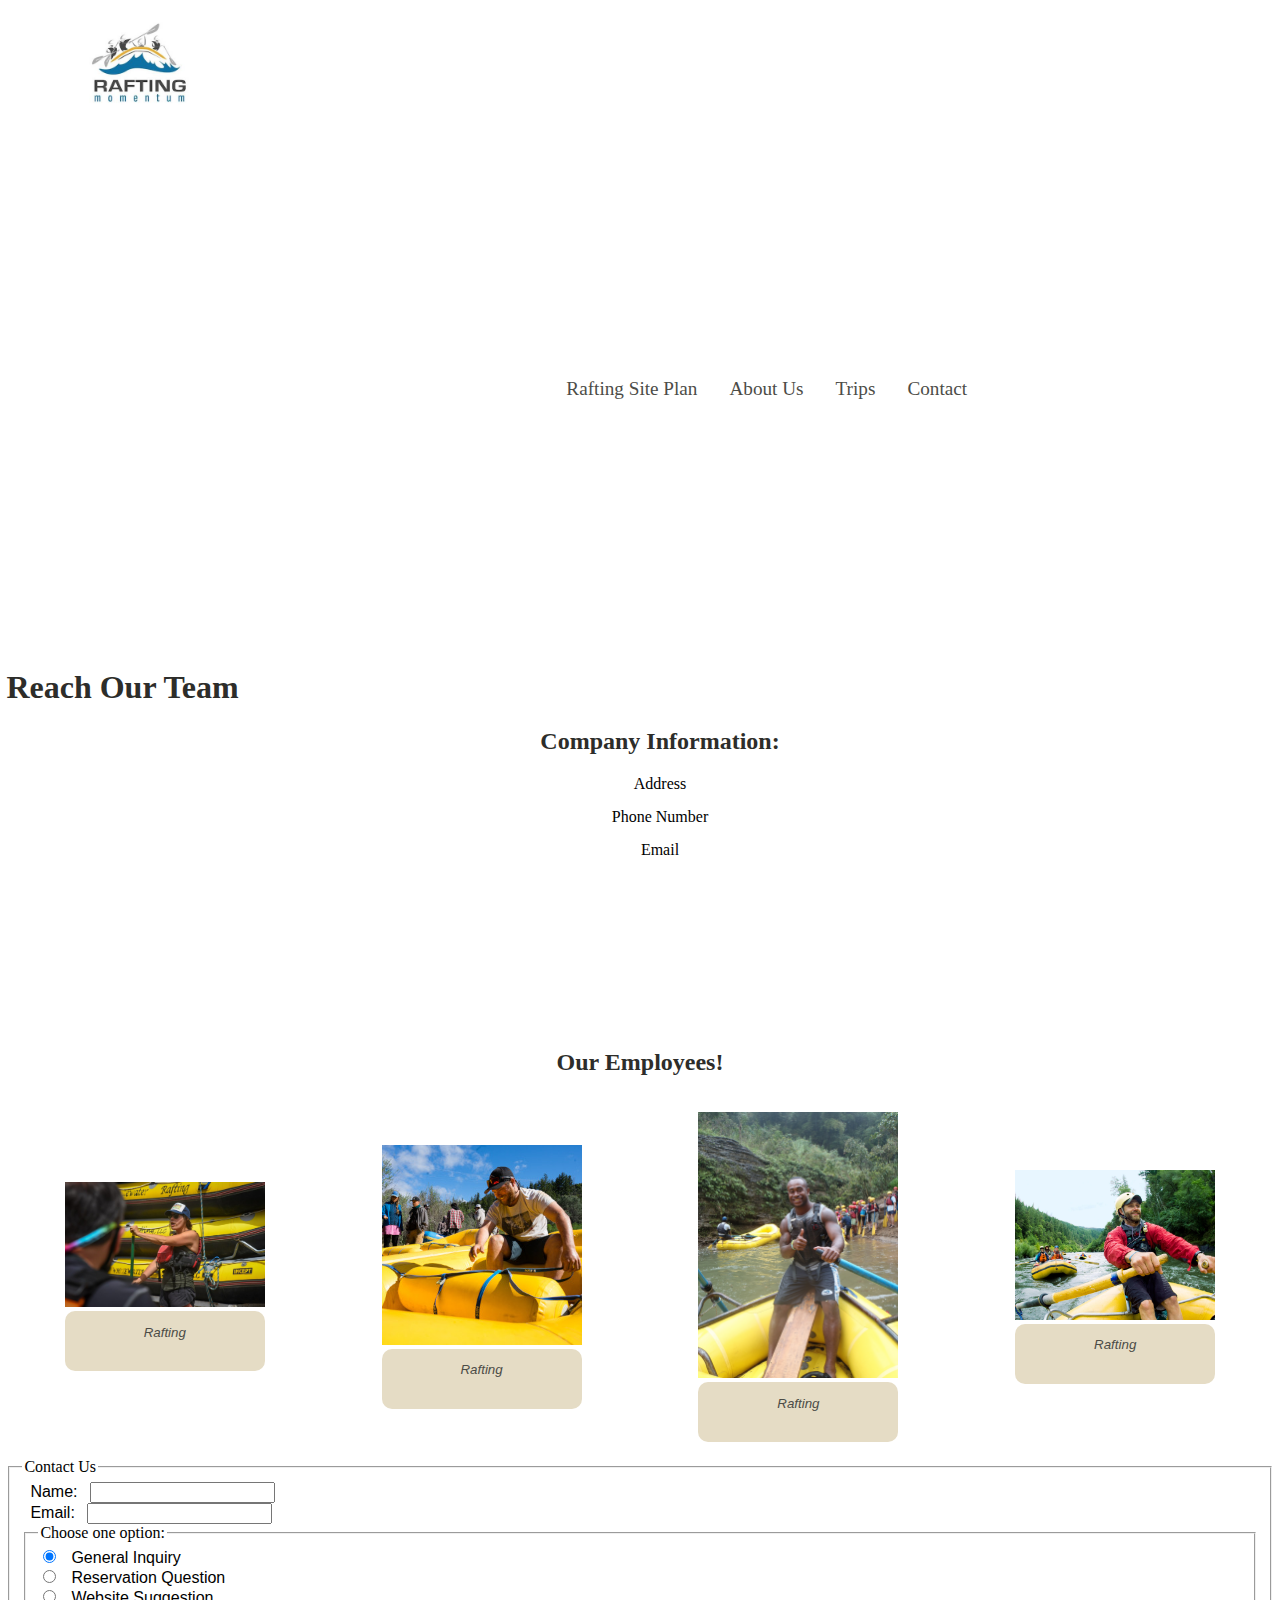
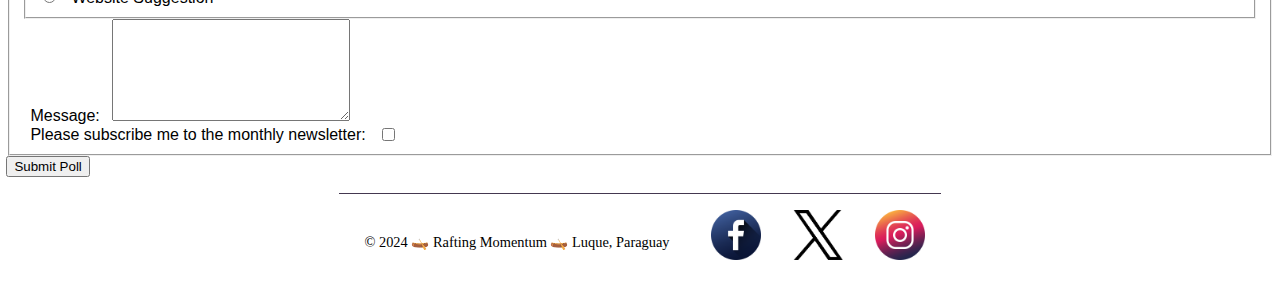
<file: wwr/wwr/contact.html>
<!DOCTYPE html>
<html lang="en">
<head>
    <meta charset="UTF-8">
    <meta name="viewport" content="width=device-width, initial-scale=1.0">
    <title>Contact Us</title>
    <meta name="description" content="Contact Momentum Rafting Whitewater Rafting at 1111100000 to book your next white water rafting trip">
    <meta name="author" content="Natalio Maciel">
    <link rel="stylesheet" href="\wwr\styles\rafting.css">
</head>
<body>
    <header>
        <img class="logo" src="\wwr\images\rafting-site-logo.jpg" alt="Rafting Site Logo">
        <nav>
            <a href="index.html">Rafting Site Plan</a>
            <a href="about.html">About Us</a>
            <a href="trips.html">Trips</a>
            <a href="contact.html">Contact</a>
        </nav>
    </header>
    <main>
        <div class="div">
            <h1>Reach Our Team</h1>            
            <ul>
                <h2>Company information:</h2>
                <li>Address</li>
                <li>phone number</li>
                <li>email</li>
            </ul>
            <div>
                <iframe src="https://www.google.com/maps/embed?pb=!1m14!1m12!1m3!1d8593.052227381748!2d-57.491882118557754!3d-25.10411547184921!2m3!1f0!2f0!3f0!3m2!1i1024!2i768!4f13.1!5e0!3m2!1ses-419!2spy!4v1716696645789!5m2!1ses-419!2spy" width="400" height="300" style="border:0;" allowfullscreen="" loading="lazy" referrerpolicy="no-referrer-when-downgrade"></iframe>
            </div>
        </div>
        <div>
            <h2>Our Employees!</h2>
            <section class="article">
                <figure>
                    <img src="\wwr\images\happy_employee.jpg" alt="White Water Rafting1"  width="200px">
                    <figcaption>Rafting</figcaption>
                </figure>
                <figure>
                    <img src="\wwr\images\happy_employee2.jpg" alt="White Water Rafting2"  width="200px">
                    <figcaption>Rafting</figcaption>
                </figure>
                <figure>
                    <img src="\wwr\images\happy_employee3.jpg" alt="White Water Rafting3"  width="200px">
                    <figcaption>Rafting</figcaption>
                </figure>
                <figure>
                    <img src="\wwr\images\happy_employee4.jpg" alt="White Water Rafting4"  width="200px">
                    <figcaption>Rafting</figcaption>
                </figure>
            </section>
        </div>
        <form>
            <fieldset>
                <legend>Contact Us</legend>
                <div>
                    <label for="name">Name:</label>
                    <input type="text" id="name" name="name">
                </div>
                <div>
                    <label for="useremail">Email:</label>   
                    <input type="email" id="useremail" name="useremail">
                </div> 

                <fieldset>
                    <legend>Choose one option:</legend>
                    <div>
                      <input type="radio" id="inquiry" name="option" value="inquiry" checked />
                      <label for="inquiry">General Inquiry</label>
                    </div>                  
                    <div>
                      <input type="radio" id="reservation" name="option" value="reservation" />
                      <label for="reservation">Reservation Question</label>
                    </div>                  
                    <div>
                      <input type="radio" id="website" name="option" value="website" />
                      <label for="website">Website Suggestion</label>
                    </div>
                  </fieldset>

                <label for="message">Message:</label> 
                <textarea id="message" name="message" rows="4" placeholder=""></textarea>
                <div>
                    <label for="subscribe">Please subscribe me to the monthly newsletter:</label>
                    <input type="checkbox" id="subscribe" name="subscribe">
                </div>                            
            </fieldset>
            <button type="submit">Submit Poll</button>
        </form>
    </main>
    <footer>
        <p>&copy; 2024 🛶 Rafting Momentum 🛶  Luque, Paraguay</p>
        <nav>
            <a href="https://facebook.com">
                <img src="\wwr\images\facebook.png" alt="facebook"  width="50">
            </a>
            <a href="https://twitter.com">
                <img src="\wwr\images\twitter.png"  alt="twitter" width="50">
            </a>
            <a href="https://www.instagram.com/">
                <img src="\wwr\images\instagram.png"  alt="instagram" width="50">
            </a>
        </nav>
    </footer>
</body>
</html>
</file>
<file: styles/styles.css>
@import url('https://fonts.googleapis.com/css2?family=Open+Sans:ital,wght@0,300..800;1,300..800&family=Roboto:ital,wght@0,100;0,300;0,400;0,500;0,700;0,900;1,100;1,300;1,400;1,500;1,700;1,900&display=swap');

* {
    margin: 0;
    padding: 0;
    box-sizing: border-box;
}

nav{
    display: flex;
    align-items: center;
    justify-content: space-evenly;
    background-color: steelblue;
    padding: 10px;

}

nav a {
    color: white;
    display: block;
    padding: 0.5rem;
    text-decoration: none;
    font-size: 1.2rem;
    font-weight: 700;
}

h1 {
    color: steelblue;
    border-bottom: 1px solid steelblue;
}

img {
    width: 150px;
    margin: 1rem;
    height: auto;
    border: 1px solid steelblue;
    padding: 2px;
    box-shadow: 0 0 30px gray;
}

.grid{
    display: grid;
    align-items: center;
}

main {
    grid-column: 2/3;
    margin: 1rem;
}

aside{
    width: 20rem;
    color: #000;
    text-align: center;
    position: relative;
    grid-column: 1/2;
    grid-row: 1/2;
}

aside h2{
    position: absolute;
    top: 40px;
    left: 70px;
}

aside img{
    width: 200px;
    height: auto;
}

main img{
    float: right;
    width: 150px;
    height: auto;
    margin: 0 0 1rem 1rem;
}

p {
    margin: 1rem;
    padding: 0;
}

footer{
    margin-top: 2rem;
    border-top: 2px dotted steelblue;
    text-align: center;
}

header, footer, .grid{
    margin: 0 auto;
    max-width: 840px;
}



/* Class Selectors */

.box{
    margin: 1rem;
    border: 1px solid steelblue;
    padding: 1rem;
    background-color: gray;
    color: #000;
}

.indent{
    padding-left: 2rem;
}
</file>
<file: wwr/styles/rafting.css>
@import url('https://fonts.googleapis.com/css2?family=Open+Sans:ital,wght@0,300..800;1,300..800&family=Roboto:ital,wght@0,100;0,300;0,400;0,500;0,700;0,900;1,100;1,300;1,400;1,500;1,700;1,900&display=swap');

body{
    font-family: var(--paragraph-font);
    padding: 0;
    margin: 0 auto;
    display: grid;
    width: 99%;
}

:root{
    --primary-color:#2d2d2a;
    --secondary-color: #4C4C47;
    --accent1-color:#848FA5;
    --accent2-color: #E5DCC5;
    
    --heading-font:var(--primary-color), sans-serif;
    --paragraph-font:var(--secondary-color), roboto;

    --nav-background-color:#e5dcc5;
    --nav-link-color: #4C4C47;
    --nav-hover-link-color:#D5ECD4;
    --nav-hover-background-color:#A1B0AB;
}

Header{
    display: grid;
    align-items: center;
    justify-items: center;
    grid-template-columns: 1fr 4fr;
    grid-template-rows: 1fr 4fr;
}

header section{
    grid-column: 1/3;
}

header div{
    grid-row: 1/2;
    grid-column: 1/3;
    width: 100%;
    height: 45px;
    align-items: center;
    background-color: #2d2d2aa9;
}

.header__div{
    display: flex;
    flex-direction: row;
    justify-content: space-around;
}

header nav{
    grid-row: 2/3;
}
/*
main{
    display: grid;
    grid-template-columns: 1fr 2fr 1fr;
    grid-gap: 20px;
    align-items: center;
    justify-content: space-around;
}

main div{
    grid-column: 1/4;
}

main button{
    grid-column: 1/4;
}

main form{
    grid-column: 3/4;
    grid-row: 4/5;
}

main section{
    grid-column: 1/3;
    grid-row: 4/5;
}*/

h1, h2 {
    font-family: var(--heading-font);
    color: var(--primary-color);
}

.h1{
    grid-row: 1/2;
    grid-column: 1/3;
    justify-self: center;
    color: #e5dcc5;
}

article{
    position: absolute;
    top: 15rem;
    left: 0;
}

article img{
    grid-column: 2/3;
    grid-row: 1/2;
    width: auto;
}

article p{
    grid-column: 1/2;
}

h2{
    text-align: center;

}

section h2{
    grid-column: 1/4;
}
p{
    padding: 25px;
    font-family: var(--paragraph-font);
    text-align: center;
}

nav {
    /*background-color: var(--nav-background-color);*/
    font-size: 1.2rem;
    grid-column: 2/3;
    display: flex;
    
}

header a{
    text-decoration: none;
    color: #fff;

}

nav a {
    display: block;
    color: var(--nav-link-color);
    text-decoration: none;
    padding: 1rem;
}

nav a:link, nav a:visited {
    color: var(--nav-link-color);
}

nav a:hover {
    color: var(--nav-hover-link-color);
    background-color: var(--nav-hover-background-color);
}

ul, li {
    text-align: center;
    list-style: none;
    text-transform: capitalize;

}

li:not(:last-child){
    margin-bottom: 15px;
}

iframe{
    width: 75%;
    height: 100%;
}

figcaption {
    background-color: #e5dcc5;
    color: #4C4C47;
    height: 2.5em;
    font: italic smaller sans-serif;
    padding: 1em;
    text-align: center;
    border-radius: 10px;
}

footer{
    display: flex;
    flex-direction: row;
    justify-content: space-between;
    text-align: center;
    margin: 1rem auto 0;
    border-top: 1px solid #443850;
    font-size: 0.9rem;
}

/* Class Selector */

.div__contact{
    display: grid;
    grid-template-columns: 1fr 1fr;
    grid-template-rows: 2fr 6fr;
    justify-content: center;
    align-items: start;
}

.h1{
    grid-row: 1/2;
    grid-column: 1/3;
    justify-self: center;
    color: #4C4C47;
}

.history{
    display: flex;
    flex-direction: column;
    justify-content: center;
    margin: 1rem;
    border: 1px solid steelblue;
    padding: 1rem;
    color: #000;
}

.article{
    display: flex;
    flex-direction: row;
    align-items: center;
    justify-content: space-around;
}

.logo{
    margin: 0 0.25rem 0 1rem;
	width: 100px;
	height: auto;
    grid-column: 1/2;
}


.figure__img{
    max-width: 400px;
    max-height: 400px;
    border-radius: 10px;
}

.figure__img__adv{
    max-width: 200px;
    max-height: auto;
    border-radius: 10px;
}

.figure{
    border: none;
    display: flex;
    flex-flow: column;
    gap: 15px;
    padding: 1em;
    margin: auto;
}

.figure__home{
    border: none;
    display: flex;
    flex-flow: column;
    padding: 5px;
    margin: auto;
}

.trip{
    display: grid;
    justify-content: center;
    align-items: center;
    grid-template-columns: 1fr 1fr 1fr;
    grid-template-rows: 1fr 4fr;
}

.trip__home{
    display: grid;
    justify-content: center;
    align-items: center;
    position: relative;
    grid-template-columns: 1fr 1fr 1fr;
}
.footer__img{
    width: 35px;
    margin: 0 0.25rem 0 1rem;
}

/* Hero Images*/

.banner{
    background-image: url("../images/hero5.jpg");
    background-position: center;
    background-repeat: no-repeat;
    background-size: cover;
    height: 700px;
    position: relative;
    display: flex;
    align-items: center;
    justify-content: center;
}

.banner::before{
    content: "";
    height: 100%;
    width: 100%;
    background-color: gray;
    opacity: 0.3;
}

.banner__info{
    padding: 0.3em;
    position: absolute;
    width: 100%;
    max-width: 500px;
    text-align: center;
    color: #fff;
    margin: auto;
}

.banner__trip{
    display: grid;
    grid-template-columns: 1fr;
    justify-content: start;
    align-items: center;
    background-color:#2d2d2aa9;
    padding: 0.3em;
    position: absolute;
    color: #fff;
    margin: auto;
}

.info{
    display: grid;
    grid-template-columns: 3fr 1fr;
    grid-template-rows: 1fr 2fr;
    align-items: center;
    background-color:#2d2d2aa9;
    padding: 0.3em;
    position: absolute;
    color: #fff;
    margin: auto;
}

.banner__title{
    grid-column: 1/3;
    line-height: 1.5;
    text-align: center;
    font-size: 2em;
    font-family: sans-serif;
    color: #E5DCC5;
}

.banner__p{
    line-height: 2;
    font-size: 0.9em;
    font-family: sans-serif;
    grid-column: 1/2;
}

.banner__p__i{
    line-height: 2;
    font-size: 0.9em;
    font-family: sans-serif;
    grid-column: 1/3;
}

.banner__img{
    grid-column: 2/3;
    grid-row: 2/3;
    width: 200px;
}

.banner__b{
    grid-column: 1/3;
    grid-row: 3/4;

}
.box{
    margin: 1rem;
    border: 1px solid steelblue;
    padding: 1rem;
    background-color: #2d2d2aa9;
    color: #EDCB96;
}

.button__trip{
    display: block;
    background-color: #2d2d2aa9;
    width: 30%;
    text-align: center;
    align-items: center;
    padding: 0.5rem;
    margin: auto;
    border-radius: 0.7rem;
    font-size: 2em;
}

.button__a{
    text-decoration: none;
    color: #EDCB96;
}

a button:hover{
    background-color: #2d2d2aa9;
    color: #000;
    opacity: 0.5;
}

/*form*/

.form{
    display: grid;
    width: 50%;
    margin: 0 auto;
    justify-content: center;
    padding: 1.5rem;
    border: 1px solid #615E71;
    border-radius: 0.5rem;
    background-color: #eee;
}

.fieldset{
    display: grid;
    grid-gap: 0.5rem;
    width: auto;
    align-content: center;
    border-radius: 0.5rem;
    border: 1px solid #615E71;
    padding: 1rem;
    margin: 0 auto;
}

.legend{
    font-size: 1.2rem;
    color: #443850;
}

label, input, button, select, textarea{
    font-family: sans-serif;

}

label{
    padding: 0.5rem;
    
}



select, select, textarea{
    padding: 0.5rem;
    font-size: 1.1rem;
}


input[type="checkbox"]{
    width: auto;
    height: auto;
    vertical-align: bottom;
}

.button{
    background-color: #443850;
    color: #fff;
    align-self: center;
    padding: 0.5rem;
    margin: 0 auto;
    border: none;
    border-radius: 0.7rem;
    font-size: 0.90rem;
    text-decoration: none;
}

.button:hover{
    background-color: #7D8491;
}

.form__home{
    grid-column: 3/4;
    grid-row: 1/2;
    width: 70%;
    height: 85%;
    background-color: #2d2d2aa9;
    padding: 1em;
    margin: 0.5em;
    border: 2px solid black;
    border-radius: 10px;
    color: #fff;
}

.legend__home{
    font-size: 22px;
    margin-bottom: 20px;
}

.controls{
    width: 80%;
    background: #2d2d2aa9;
    padding: 10px;
    border-radius: 4px;
    margin-bottom: 16px;
    border: 1px solid white;
    font-size: 18px;
}


/*Table*/
.form__table{
    display: grid;
    margin: 0 auto;
    width: 55%;
    justify-content: center;
    padding: 1.5rem;
    border: 1px solid #615E71;
    border-radius: 0.5rem;
    background-color: #eee;
}

table {
    border-collapse: collapse;
    border: 2px solid rgb(140 140 140);
    font-family: sans-serif;
    font-size: 0.8rem;
    letter-spacing: 1px;
    align-self: center;

  }
  
  caption {
    caption-side: bottom;
    padding: 10px;
    font-weight: bold;
  }
  
  thead,
  tfoot {
    background-color: rgb(228 240 245);
  }
  
  th,
  td {
    border: 1px solid rgb(160 160 160);
    padding: 8px 10px;
  }
  
  td:last-of-type {
    text-align: center;
  }
  
  tbody > tr:nth-of-type(even) {
    background-color: rgb(237 238 242);
  }
  
  tfoot th {
    text-align: right;
  }
  
  tfoot td {
    font-weight: bold;
  }
</file>
<file: styles/styles_hero.css>
*{
    padding: 0%;
    margin: 0;
    box-sizing: border-box;
}

.banner{
    background-image: url("../images/banner.jpg");
    background-position: center;
    background-repeat: no-repeat;
    background-size: cover;
    height: 700px;
    position: relative;
    display: flex;
    align-items: center;
    justify-content: center;
}

.banner::before{
    content: "";
    height: 100%;
    width: 100%;
    background-color: gray;
    opacity: 0.4;
}

.banner__info{
    padding: 0.3em;
    position: absolute;
    width: 100%;
    max-width: 500px;
    text-align: center;
    color: #fff;
    margin: auto;
}

.banner__title{
    line-height: 1.5;
    font-size: 2em;
    font-family: sans-serif;
}

.banner__p{
    line-height: 2;
    font-size: 0.9em;
    font-family: sans-serif;
}
</file>
<file: styles/quiz.css>
@import url('https://fonts.googleapis.com/css2?family=Open+Sans:ital,wght@0,300..800;1,300..800&family=Roboto:ital,wght@0,100;0,300;0,400;0,500;0,700;0,900;1,100;1,300;1,400;1,500;1,700;1,900&display=swap');

*{
    margin: 0;
    padding: 0;
    box-sizing: border-box;
}

body{
    font-family: "Open Sans", sans-serif;
    font-size: 1rem;
    color: #443850;
    background-color: #fff;
}

header{
    margin: auto;
    width: 600px;
}

h1{
    margin: 0.5rem;
    color: #443850;
    font-size: 2rem;
}

form{
    display: grid;
    width: 600px;
    margin: 0 auto;
    padding: 0.5rem;
    border: 1px solid #615E71;
    border-radius: 0.5rem;
    background-color: #eee;
}

fieldset{
    display: grid;
    grid-gap: 0.5rem;
    align-content: center;
    border-radius: 0.5rem;
    border: 0;
    padding: 0;
    margin: 1rem;
}

label, input, button, select, textarea{
    font-family: "Open Sans", sans-serif;
}

label{
    padding: 0.3rem;
    font-size: 1.1rem;

}

button{
    background-color: #443850;
    color: #fff;
    padding: 1rem;
    margin: 0 auto;
    border: none;
    border-radius: 0.7rem;
    font-size: 0.90rem;
}

button:hover{
    background-color: #7D8491;
}

.img{
    width: auto;
    top: auto;
}
</file>
<file: week05/styles/poll-form.css>
@import url('https://fonts.googleapis.com/css2?family=Noto+Sans:ital,wght@0,100..900;1,100..900&family=Playfair+Display:ital,wght@0,400..900;1,400..900&family=Roboto:ital,wght@0,100;0,300;0,400;0,500;0,700;0,900;1,100;1,300;1,400;1,500;1,700;1,900&display=swap" rel="stylesheet');

*{
    margin: 0;
    padding: 0;
    box-sizing: border-box;
}


body{
    font-family: sans-serif, roboto, playfair;
    font-size: 1rem;
    color: #443850;
    background-color: #fff;
}

header{
    margin: 0 auto;
    width: 840px
}

h1{
    margin: 0.5rem;
    color: #443850;
    font-size: 2rem;
    text-align: center;
}

form{
    display: grid;
    width: 600px;
    margin: 0 auto;
    padding: 1.5rem;
    border: 1px solid #615E71;
    border-radius: 0.5rem;
    background-color: #eee;
}

fieldset{
    display: grid;
    grid-gap: 0.5rem;
    width: 500px;
    align-content: center;
    border-radius: 0.5rem;
    border: 1px solid #615E71;
    padding: 1rem;
    margin: 1rem;
}

legend{
    font-size: 1.2rem;
    color: #443850;
}

label, input, button, select, textarea{
    font-family: sans-serif;

}

label{
    padding: 0.5rem;
    
}



select, select, textarea{
    padding: 0.5rem;
    font-size: 1.1rem;
}


input[type="checkbox"]{
    width: auto;
    height: auto;
    vertical-align: bottom;
}

button{
    background-color: #443850;
    color: #fff;
    align-self: center;
    padding: 0.5rem;
    margin: 0 auto;
    border: none;
    border-radius: 0.7rem;
    font-size: 0.90rem;
}

button:hover{
    background-color: #7D8491;
}

footer{
    margin: 1rem auto 0;
    border-top: 1px solid #443850;
    width: 600px;    
    text-align: center;
    font-size: 0.9rem;
}

.form-item{
    display: grid;
    align-items: end;
}

.column1{
    grid-template-columns: 3fr 1fr;
    margin: 0.5rem 0;
    justify-self: center;
}

.column2{
    grid-template-columns: 1fr 2fr;
    justify-self: right;
}
</file>
